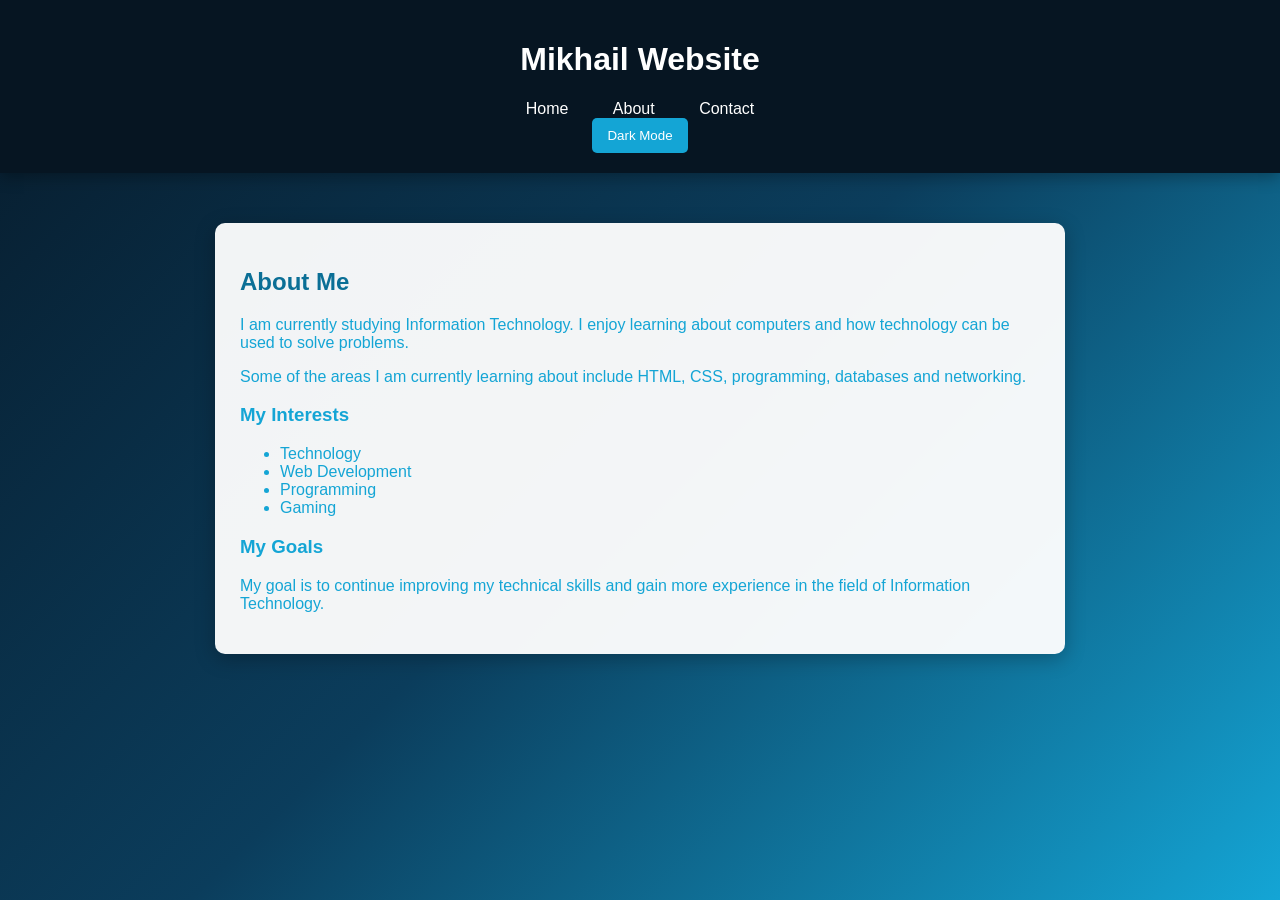
<file: about.html>
<!DOCTYPE html>
<html lang="en">

<head>
    <meta charset="UTF-8">
    <meta name="viewport" content="width=device-width, initial-scale=1.0">
    <title>About - Mikhail Website</title>

    <link rel="stylesheet" href="css/style.css">
</head>

<body>

    <header>

        <h1>Mikhail Website</h1>

        <nav>
            <ul>
                <li><a href="index.html">Home</a></li>
                <li><a href="about.html">About</a></li>
                <li><a href="contact.html">Contact</a></li>
            </ul>
        </nav>
<button id="themeButton">Dark Mode</button>
    </header>


    <main>

        <section>

            <h2>About Me</h2>

            <p>
                I am currently studying Information Technology.
                I enjoy learning about computers and how technology
                can be used to solve problems.
            </p>

            <p>
                Some of the areas I am currently learning about
                include HTML, CSS, programming, databases and
                networking.
            </p>


            <h3>My Interests</h3>

            <ul>
                <li>Technology</li>
                <li>Web Development</li>
                <li>Programming</li>
                <li>Gaming</li>
            </ul>


            <h3>My Goals</h3>

            <p>
                My goal is to continue improving my technical
                skills and gain more experience in the field
                of Information Technology.
            </p>

        </section>

    </main>
<script src="javascript/script.js"defer></script>
</body>

</html>
</file>
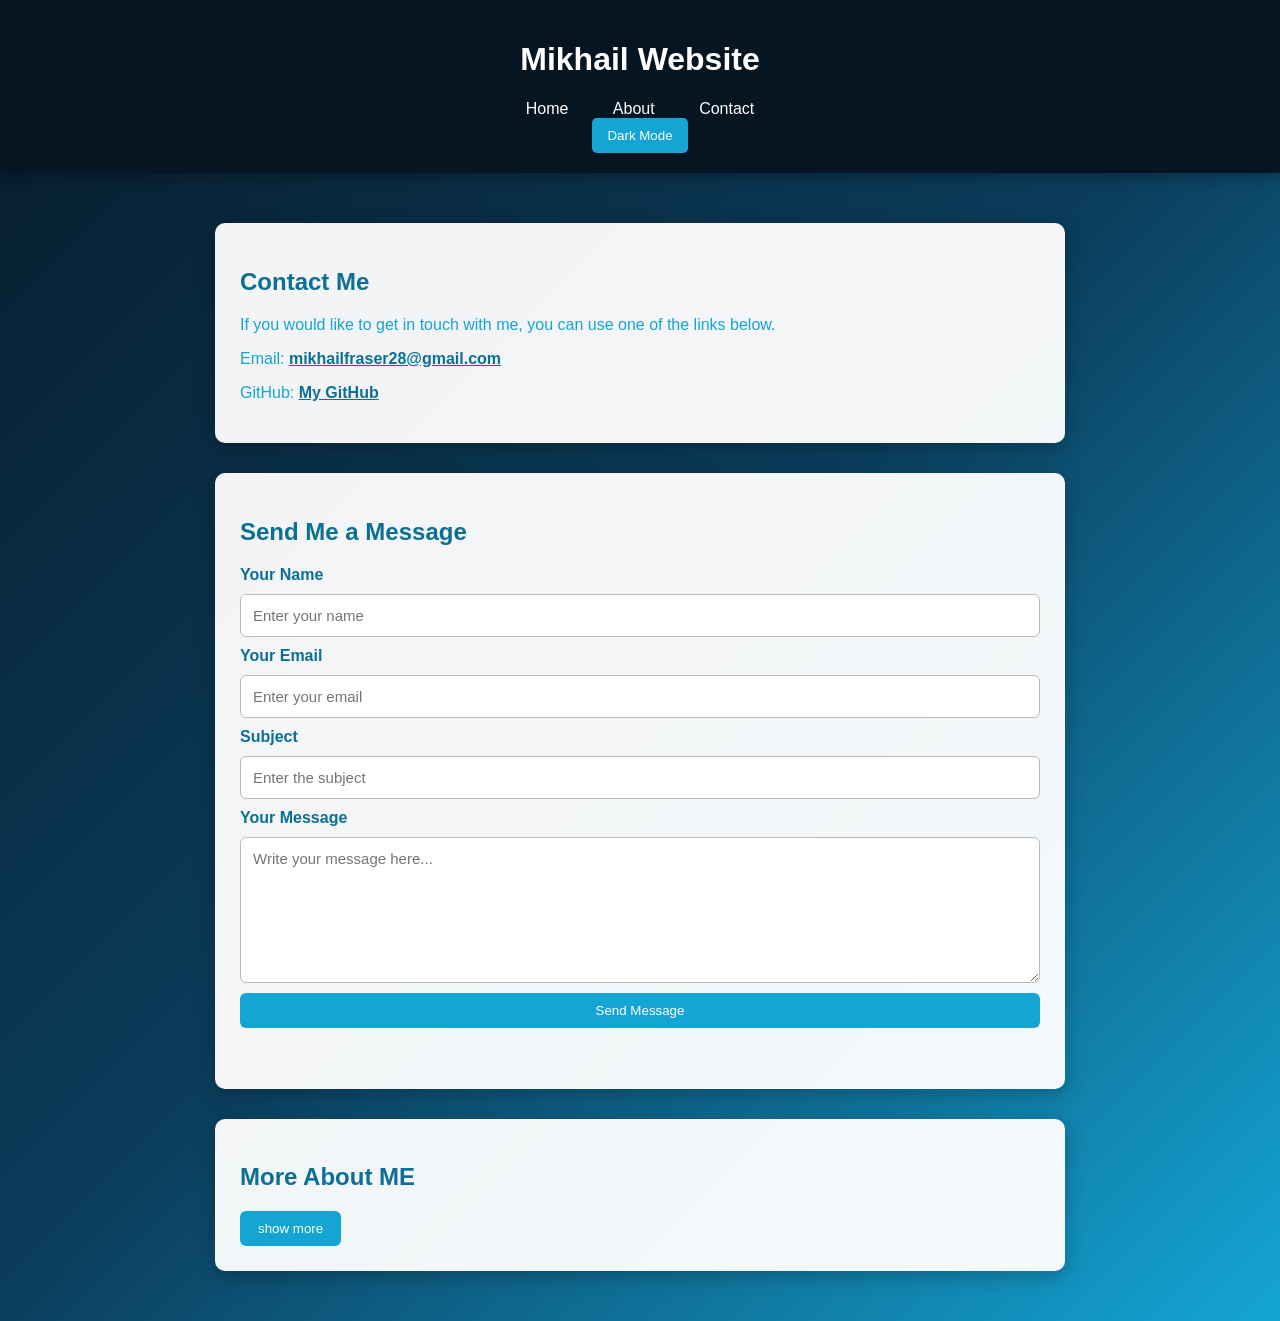
<file: contact.html>
<!DOCTYPE html>
<html lang="en">

<head>
    <meta charset="UTF-8">
    <meta name="viewport" content="width=device-width, initial-scale=1.0">
    <title>Contact - Mikhail Website</title>

    <link rel="stylesheet" href="css/style.css">
</head>

<body>

    <header>

        <h1>Mikhail Website</h1>

        <nav>
            <ul>
                <li><a href="index.html">Home</a></li>
                <li><a href="about.html">About</a></li>
                <li><a href="contact.html">Contact</a></li>
            </ul>
        </nav>
<button id="themeButton">Dark Mode</button>
    </header>


    <main>

        <section>

            <h2>Contact Me</h2>

            <p>
                If you would like to get in touch with me,
                you can use one of the links below.
            </p>


            <p>
                Email:
                <a href="mailto:mikhailfraser28@gmail.com">
                    mikhailfraser28@gmail.com
                </a>
            </p>


            <p>
                GitHub:
                <a href="https://github.com/mikhailfraser28-pixel" target="_blank">
                    My GitHub
                </a>
            </p>

        </section>

        <section> 

            <h2>Send Me a Message</h2>

            <form id="contactForm" class="contact-form">

        <label for="name">Your Name</label>
        <input type="text" id="name" placeholder="Enter your name" required>

        <label for="email">Your Email</label>
        <input type="email" id="email" placeholder="Enter your email" required>

        <label for="subject">Subject</label>
        <input type="text" id="subject" placeholder="Enter the subject" required>

        <label for="message">Your Message</label>
        <textarea id="message" placeholder="Write your message here..." required></textarea>

        <button type="submit">Send Message</button>

        <p id="messageStatus"></p>

    </form>

       </section>

        <section>
            <h2> More About ME</h2>

            <button id="toggleButton">show more</button>

            <p id="extraContent" style="display: none;">
                I am an IT student intrested in web development, programming, cybersecurity and Technology
            </p>
        </section>

    </main>
<script src="javascript/script.js"defer></script>
</body>

</html>
</file>
<file: css/style.css>
body {
    font-family: Arial, sans-serif;
    margin: 0;
    background-color: #f4f4f4;
    color: #14a5d5;
}



header {
    background-color: #14a5d5;
    color: white;
    text-align: center;
    padding: 20px;
}


nav ul {
    list-style-type: none;
    padding: 0;
    margin: 0;
}

nav li {
    display: inline-block;
    margin: 0 10px;
}

nav a {
    text-decoration: none;
    color: white;
    padding: 10px;
}

nav a:hover {
    background-color: #555;
}



section {
    background-color: white;
    margin: 30px auto;
    padding: 25px;
    max-width: 800px;
    border-radius: 10px;
}



img {
    width: 100%;
    max-width: 500px;
    display: block;
    margin: 20px auto;
    border-radius: 10px;
}

@media (max-width: 768px) {

    nav li {
        display: block;
        margin: 10px 0;
        
    }
main {
    padding: 15px 0;

}

section{
    margin: 15px 0;
    padding: 20px;

}

img{
    max-width: 100%;
    height: auto;
}

}
.dark-mode {
    background-color: #222;
    color: white;

}

.dark-mode main {
    background-color: #222;
    color: white;
}

.dark-mode section {
    background-color: #222;
    color: white;
}

.dark-mode h1,
.dark-mode h2,
.dark-mode h3,
.dark-mode p,
.dark-mode li,
.dark-mode td,
.dark-mode th,
.dark-mode label {
    color: white;

}

.dark-mode a {
    color: lightblue;

}

#themeButton {
    padding: 10px 15px;
    border: none;
    border-radius: 5px;
    cursor: pointer;
}

body {
    background: linear-gradient(135deg, #071b2b, #0b3d5c, #14a5d5);
    min-height: 100vh;
}

/* Main content */
main {
    padding: 20px;
}

/* Header */
header {
    background-color: #061522;
    box-shadow: 0 4px 15px rgba(0, 0, 0, 0.3);
}

/* Navigation hover */
nav a {
    border-radius: 5px;
    transition: 0.3s;
}

nav a:hover {
    background-color: #14a5d5;
    color: white;
}

/* Sections */
section {
    background-color: rgba(255, 255, 255, 0.95);
    box-shadow: 0 5px 20px rgba(0, 0, 0, 0.25);
    transition: 0.3s;
}

section:hover {
    transform: translateY(-3px);
}

/* Headings */
section h2 {
    color: #0b6f96;
}

section h3 {
    color: #14a5d5;
}

/* Table */
table {
    width: 100%;
    border-collapse: collapse;
    margin-top: 15px;
}

th,
td {
    border: 1px solid #ccc;
    padding: 12px;
    text-align: left;
}

th {
    background-color: #14a5d5;
    color: white;
}

tr:hover {
    background-color: #e8f7fc;
}

/* Images */
img {
    box-shadow: 0 4px 12px rgba(0, 0, 0, 0.25);
    transition: 0.3s;
}

img:hover {
    transform: scale(1.02);
}

/* Buttons */
button {
    background-color: #14a5d5;
    color: white;
    border: none;
    padding: 10px 18px;
    border-radius: 6px;
    cursor: pointer;
    transition: 0.3s;
}

button:hover {
    background-color: #0b6f96;
    transform: translateY(-2px);
}

/* Links */
section a {
    color: #0b6f96;
    font-weight: bold;
}

section a:hover {
    color: #14a5d5;
}

/* ===== CONTACT FORM ===== */

.contact-form {
    display: flex;
    flex-direction: column;
    gap: 10px;
}

.contact-form label {
    font-weight: bold;
    color: #0b6f96;
}

.contact-form input,
.contact-form textarea {
    padding: 12px;
    border: 1px solid #bbb;
    border-radius: 6px;
    font-family: Arial, sans-serif;
    font-size: 15px;
}

.contact-form textarea {
    min-height: 120px;
    resize: vertical;
}

.contact-form input:focus,
.contact-form textarea:focus {
    outline: none;
    border: 2px solid #14a5d5;
}

#messageStatus {
    font-weight: bold;
    margin-top: 10px;
}

/* ===== MOBILE Display ===== */

@media (max-width: 768px) {

    body {
        font-size: 15px;
    }

    main {
        padding: 10px;
    }

    section {
        margin: 15px 0;
    }

    table {
        font-size: 14px;
    }

    th,
    td {
        padding: 8px;
    }
}
</file>
